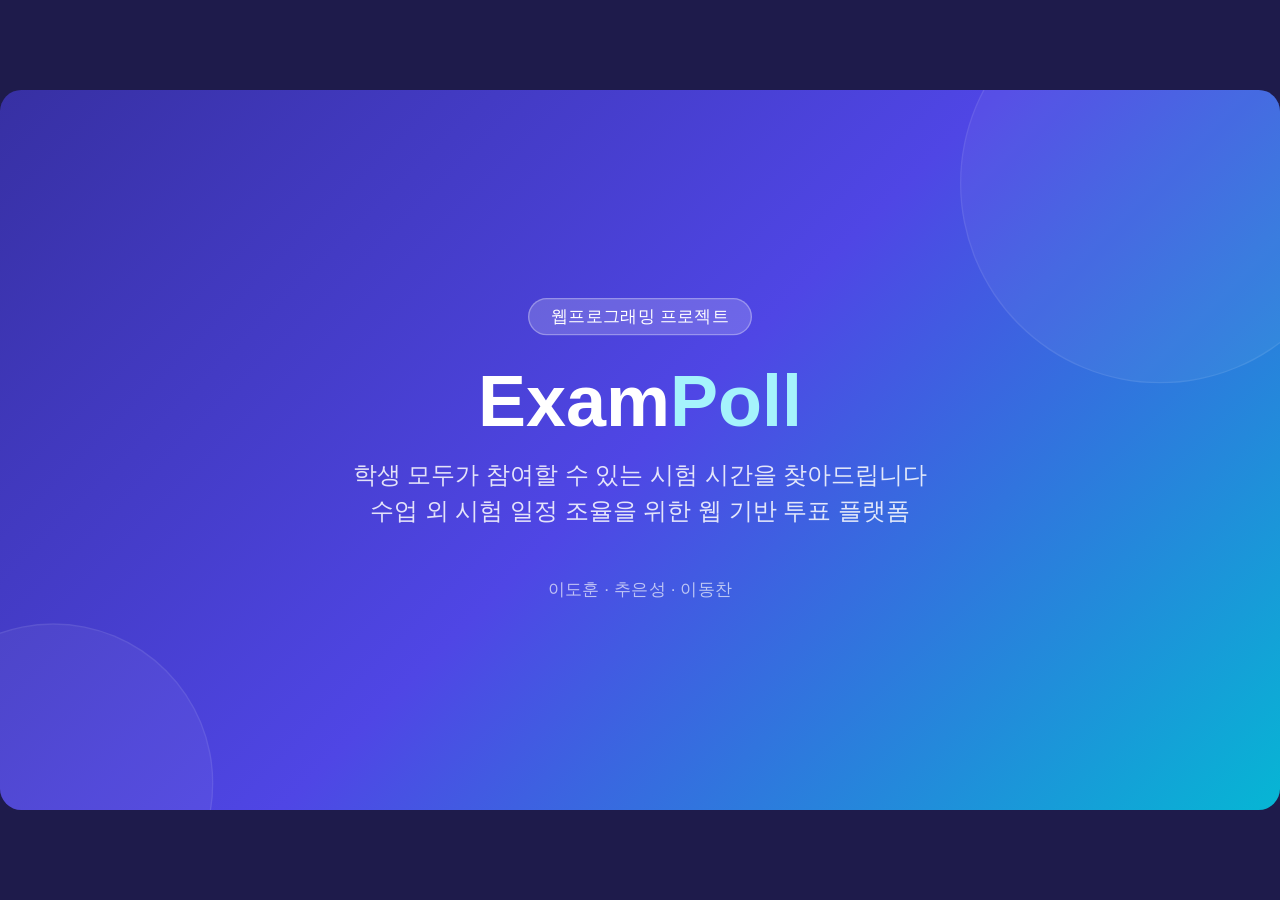
<file: presentation.html>
<!DOCTYPE html>
<html lang="ko">
<head>
  <meta charset="UTF-8">
  <meta name="viewport" content="width=device-width, initial-scale=1.0">
  <title>ExamPoll 발표</title>
  <style>
    *, *::before, *::after { box-sizing: border-box; margin: 0; padding: 0; }
    :root {
      --primary: #4F46E5; --primary-light: #818CF8;
      --text: #111827; --text-sub: #6B7280; --bg: #F9FAFB; --card: #ffffff; --border: #E5E7EB;
    }
    body {
      font-family: 'Apple SD Gothic Neo', 'Noto Sans KR', sans-serif;
      background: #1E1B4B; display: flex; align-items: center;
      justify-content: center; min-height: 100vh; overflow: hidden;
    }
    .deck {
      width: 960px; height: 540px; position: relative;
      transform-origin: center center;
    }
    .slide {
      width: 960px; height: 540px; position: absolute; top: 0; left: 0;
      display: none; flex-direction: column; border-radius: 16px;
      overflow: hidden; background: var(--card);
    }
    .slide.active { display: flex; }

    .controls-wrap {
      position: fixed; bottom: 0; left: 50%; transform: translateX(-50%);
      padding-top: 48px; /* 이 영역에 마우스가 오면 컨트롤 노출 */
    }
    .controls {
      display: flex; align-items: center; gap: 16px;
      background: rgba(255,255,255,.12); backdrop-filter: blur(8px);
      border: 1px solid rgba(255,255,255,.18); border-radius: 40px 40px 0 0; padding: 8px 20px;
      transform: translateY(100%);
      transition: transform .25s ease;
    }
    .controls-wrap:hover .controls { transform: translateY(0); }
    .ctrl-btn { background: none; border: none; color: #fff; cursor: pointer; font-size: 20px; padding: 4px 10px; border-radius: 8px; }
    .ctrl-btn:hover { background: rgba(255,255,255,.15); }
    .ctrl-btn:disabled { opacity: .3; cursor: default; }
    .slide-counter { color: rgba(255,255,255,.8); font-size: 14px; min-width: 64px; text-align: center; }
    .dots { display: flex; gap: 6px; align-items: center; }
    .dot { width: 7px; height: 7px; border-radius: 50%; background: rgba(255,255,255,.3); cursor: pointer; transition: background .2s, transform .2s; }
    .dot.active { background: #fff; transform: scale(1.3); }

    .slide-header { padding: 26px 48px 18px; border-bottom: 1px solid var(--border); display: flex; align-items: center; gap: 12px; }
    .slide-num { background: var(--primary); color: #fff; font-size: 11px; font-weight: 700; padding: 2px 8px; border-radius: 6px; letter-spacing: .06em; }
    .slide-header h2 { font-size: 22px; font-weight: 800; color: var(--text); }
    .slide-body { flex: 1; padding: 22px 48px; display: flex; gap: 20px; overflow: hidden; }

    .slide-title, .slide-end, .slide-demo { align-items: center; justify-content: center; text-align: center; color: #fff; }
    .slide-title { background: linear-gradient(135deg, #3730A3 0%, #4F46E5 50%, #06B6D4 100%); }
    .slide-end   { background: linear-gradient(135deg, #0F172A 0%, #1E1B4B 60%, #164E63 100%); }
    .slide-demo  { background: linear-gradient(135deg, #1E1B4B 0%, #312E81 50%, #0E7490 100%); }
    .slide-title .badge { background: rgba(255,255,255,.18); border: 1px solid rgba(255,255,255,.3); border-radius: 20px; padding: 4px 16px; font-size: 13px; margin-bottom: 20px; }
    .slide-title h1 { font-size: 54px; font-weight: 800; line-height: 1.1; margin-bottom: 12px; }
    .slide-title h1 span, .slide-end h2 span { color: #A5F3FC; }
    .slide-title .sub { font-size: 18px; opacity: .85; margin-bottom: 36px; line-height: 1.5; }
    .slide-end h2 { font-size: 40px; font-weight: 800; line-height: 1.2; margin-bottom: 14px; }
    .team-label { font-size: 13px; opacity: .65; }
    .title-deco { position: absolute; width: 300px; height: 300px; border-radius: 50%; background: rgba(255,255,255,.05); border: 1px solid rgba(255,255,255,.08); }
    .title-deco.d1 { top: -80px; right: -60px; }
    .title-deco.d2 { bottom: -100px; left: -80px; width: 240px; height: 240px; }
    .demo-icon { font-size: 60px; margin-bottom: 20px; }
    .demo-title { font-size: 52px; font-weight: 800; }
    .demo-sub { font-size: 16px; opacity: .6; margin-top: 12px; }

    .card { background: var(--bg); border: 1px solid var(--border); border-radius: 12px; padding: 16px 18px; }
    .card h3 { font-size: 13px; font-weight: 700; color: var(--primary); margin-bottom: 10px; }
    .bullet-list { list-style: none; }
    .bullet-list li { font-size: 14px; color: var(--text); padding: 6px 0; border-bottom: 1px solid var(--border); display: flex; align-items: center; gap: 10px; line-height: 1.4; }
    .bullet-list li:last-child { border-bottom: none; }
    .bullet-list li::before { content: ''; display: inline-block; width: 7px; height: 7px; border-radius: 50%; background: var(--primary); flex-shrink: 0; }
    .prob-item { display: flex; align-items: flex-start; gap: 14px; background: var(--bg); border: 1px solid var(--border); border-radius: 12px; padding: 16px 20px; margin-bottom: 12px; }
    .prob-item:last-child { margin-bottom: 0; }
    .prob-icon { width: 36px; height: 36px; border-radius: 10px; display: flex; align-items: center; justify-content: center; font-size: 18px; flex-shrink: 0; background: #FEF3C7; }
    .prob-item p { font-size: 14px; color: var(--text); line-height: 1.5; }
    .prob-item strong { color: #3730A3; }
    .flow { display: flex; align-items: center; width: 100%; }
    .flow-step { flex: 1; background: var(--bg); border: 1px solid var(--border); border-radius: 12px; padding: 14px 12px; text-align: center; }
    .flow-step .icon { font-size: 24px; margin-bottom: 6px; }
    .flow-step .label { font-size: 12px; color: var(--text-sub); }
    .flow-step .name { font-size: 13px; font-weight: 700; color: var(--text); margin-top: 2px; }
    .flow-arrow { color: var(--primary-light); font-size: 20px; padding: 0 4px; flex-shrink: 0; }
    .highlight-card { background: linear-gradient(135deg, #EEF2FF, #E0F2FE); border: 1px solid #C7D2FE; border-radius: 12px; padding: 16px 20px; }
    .highlight-card p { font-size: 14px; color: var(--text); line-height: 1.7; }
    .col { flex: 1; display: flex; flex-direction: column; gap: 12px; }
    .col-title { font-size: 12px; font-weight: 700; color: var(--text-sub); letter-spacing: .06em; text-transform: uppercase; margin-bottom: 2px; }
    .tech-grid { display: grid; grid-template-columns: 1fr 1fr 1fr; gap: 14px; width: 100%; }
    .tech-item { background: var(--bg); border: 1px solid var(--border); border-radius: 12px; padding: 18px 14px; text-align: center; }
    .tech-item .ti { font-size: 28px; margin-bottom: 8px; }
    .tech-item .tn { font-size: 14px; font-weight: 700; color: var(--text); }
    .tech-item .td { font-size: 12px; color: var(--text-sub); margin-top: 4px; line-height: 1.5; }
    .role-cols { display: flex; gap: 14px; width: 100%; }
    .role-col { flex: 1; background: var(--bg); border: 1px solid var(--border); border-radius: 12px; padding: 16px; display: flex; flex-direction: column; }
    .role-col .name-tag { display: inline-flex; align-items: center; gap: 6px; background: var(--primary); color: #fff; font-size: 12px; font-weight: 700; padding: 3px 10px; border-radius: 20px; margin-bottom: 6px; align-self: flex-start; }
    .role-col .role-title { font-size: 12px; font-weight: 700; color: var(--text-sub); margin-bottom: 10px; }
    .role-col ul { list-style: none; }
    .role-col ul li { font-size: 13px; color: var(--text); padding: 5px 0; border-bottom: 1px solid var(--border); display: flex; align-items: center; gap: 8px; line-height: 1.4; }
    .role-col ul li:last-child { border-bottom: none; }
    .role-col ul li::before { content: ''; display: inline-block; width: 6px; height: 6px; border-radius: 50%; background: var(--primary-light); flex-shrink: 0; }
    .ai-wrap { display: flex; flex-direction: column; gap: 12px; width: 100%; }
    .ai-tool-row { background: #EEF2FF; border: 1px solid #C7D2FE; border-radius: 12px; padding: 12px 18px; display: flex; align-items: center; gap: 12px; }
    .ai-tool-row .label { font-size: 12px; font-weight: 700; color: var(--primary); min-width: 60px; }
    .ai-tool-row .tools { font-size: 14px; color: var(--text); }
    .ai-bottom { display: flex; gap: 12px; flex: 1; }
    .ai-card { flex: 1; background: var(--bg); border: 1px solid var(--border); border-radius: 12px; padding: 14px 16px; }
    .ai-card h3 { font-size: 13px; font-weight: 700; color: var(--text); margin-bottom: 10px; display: flex; align-items: center; gap: 6px; }
    .ai-card ul { list-style: none; }
    .ai-card ul li { font-size: 13px; color: var(--text-sub); padding: 4px 0; border-bottom: 1px solid var(--border); display: flex; align-items: center; gap: 8px; line-height: 1.4; }
    .ai-card ul li:last-child { border-bottom: none; }
    .ai-card ul li::before { content: ''; display: inline-block; width: 6px; height: 6px; border-radius: 50%; flex-shrink: 0; }
    .ai-card.direct li::before { background: #059669; }
    .ai-card.ai-help li::before { background: var(--primary); }

    /* ── LESSON SLIDES ── */
    .slide-lesson { background: #fff; }
    .lesson-head { padding: 28px 48px 10px; }
    .lesson-head h2 { font-size: 34px; font-weight: 800; color: #0F172A; margin-bottom: 8px; letter-spacing: -0.5px; }
    .lesson-accent { width: 56px; height: 4px; background: #2563EB; border-radius: 2px; }
    .lesson-body { flex: 1; display: flex; gap: 18px; padding: 12px 48px 24px; overflow: hidden; }

    /* code panel — 슬라이드 가용 높이 계산:
       540 - (28+42+8+10) 헤더 - (12+24) 바디패딩 = 416px
       패딩 32px 제거 → pre 가용 384px
       10px * 1.6 = 16px/줄 → 최대 24줄 */
    .lesson-code {
      width: 420px; background: #171C2C; border-radius: 10px;
      padding: 14px 16px; overflow: hidden; flex-shrink: 0;
    }
    .lesson-code pre {
      font-family: 'Courier New', Consolas, monospace;
      font-size: 10px; line-height: 1.6; color: #CBD5E1;
      white-space: pre; overflow: hidden;
    }
    /* syntax tokens */
    .c  { color: #475569; font-style: italic; }
    .tg { color: #93C5FD; }
    .at { color: #F9A8D4; }
    .st { color: #86EFAC; }
    .kw { color: #C4B5FD; }
    .fn { color: #FDE68A; }
    .nm { color: #FCA5A5; }
    .pu { color: #94A3B8; }

    .lesson-cards { flex: 1; display: flex; flex-direction: column; gap: 8px; }
    .lcard { background: #FAFAFA; border: 1px solid #E5E7EB; border-left: 5px solid; border-radius: 0 10px 10px 0; padding: 10px 16px; }
    .lcard-blue   { border-left-color: #3B82F6; }
    .lcard-green  { border-left-color: #10B981; }
    .lcard-purple { border-left-color: #8B5CF6; }
    .lcard-orange { border-left-color: #F59E0B; }
    .lcard-note   { border-left-color: #06B6D4; background: #F0FDFF; border-color: #A5F3FC; border-left-color: #06B6D4; }
    .lcard-title { font-size: 13px; font-weight: 700; color: #111827; margin-bottom: 3px; }
    .lcard-title code { font-family: 'Courier New', monospace; font-size: 12px; color: #4F46E5; }
    .lcard-desc { font-size: 12px; color: #4B5563; line-height: 1.55; }
    .lcard-desc code { font-family: 'Courier New', monospace; background: #F3F4F6; padding: 1px 4px; border-radius: 3px; font-size: 11px; color: #374151; }
  </style>
</head>
<body>
<div class="deck">

  <!-- 1. 표지 -->
  <div class="slide slide-title active">
    <div class="title-deco d1"></div><div class="title-deco d2"></div>
    <div class="badge">웹프로그래밍 프로젝트</div>
    <h1>Exam<span>Poll</span></h1>
    <p class="sub">학생 모두가 참여할 수 있는 시험 시간을 찾아드립니다<br>수업 외 시험 일정 조율을 위한 웹 기반 투표 플랫폼</p>
    <div class="team-label">이도훈 · 추은성 · 이동찬</div>
  </div>

  <!-- 2. 문제 정의 -->
  <div class="slide">
    <div class="slide-header"><span class="slide-num">01</span><h2>문제 정의</h2></div>
    <div class="slide-body" style="flex-direction:column;justify-content:center;">
      <div class="prob-item"><div class="prob-icon">🏫</div><p>많은 교수님들이 <strong>정규 수업 시간 외</strong>에 시험을 선호하지만, 학생들의 가능 시간대를 파악하는 방법이 없다.</p></div>
      <div class="prob-item"><div class="prob-icon">📋</div><p>기존 방식(구두 조율, 단체 채팅방)으로는 <strong>다수 학생의 시간을 체계적으로 취합</strong>하기 어렵다.</p></div>
      <div class="prob-item"><div class="prob-icon">🎯</div><p>모든 학생이 시험에 참석할 수 있는 <strong>최적의 공통 시간대</strong>를 자동으로 찾아주는 도구가 필요하다.</p></div>
    </div>
  </div>

  <!-- 3. 해결 방안 -->
  <div class="slide">
    <div class="slide-header"><span class="slide-num">02</span><h2>해결 방안</h2></div>
    <div class="slide-body" style="flex-direction:column;gap:20px;">
      <div class="highlight-card"><p>교수는 로그인 후 투표 공간을 생성하고 <strong>후보 시간대·투표 기한을 설정</strong>한 뒤 링크를 학생들에게 공유한다.<br>학생은 링크만으로 로그인 없이 접속해 <strong>불가능한 시간대에 투표</strong>하고, 기한 종료 후 시스템이 <strong>최적 시간을 자동 추천</strong>한다.</p></div>
      <div class="flow">
        <div class="flow-step"><div class="icon">👨‍🏫</div><div class="name">교수</div><div class="label">투표 개설</div></div>
        <div class="flow-arrow">→</div>
        <div class="flow-step"><div class="icon">🔗</div><div class="name">링크/QR</div><div class="label">공유</div></div>
        <div class="flow-arrow">→</div>
        <div class="flow-step"><div class="icon">👨‍🎓</div><div class="name">학생</div><div class="label">불가 시간 투표</div></div>
        <div class="flow-arrow">→</div>
        <div class="flow-step"><div class="icon">⏰</div><div class="name">기한 만료</div><div class="label">자동 마감</div></div>
        <div class="flow-arrow">→</div>
        <div class="flow-step"><div class="icon">✅</div><div class="name">최적 시간</div><div class="label">자동 추천</div></div>
      </div>
    </div>
  </div>

  <!-- 4. 기능 요구사항 -->
  <div class="slide">
    <div class="slide-header"><span class="slide-num">03</span><h2>기능 요구사항</h2></div>
    <div class="slide-body">
      <div class="col"><p class="col-title">교수</p><div class="card" style="flex:1;"><ul class="bullet-list"><li>교수 회원가입 · 로그인</li><li>투표 공간 개설</li><li>후보 시간대 등록</li><li>투표 기한 설정</li><li>투표 링크 생성 및 QR 공유</li><li>투표 결과 조회</li><li>투표 공간 삭제</li></ul></div></div>
      <div class="col"><p class="col-title">학생</p><div class="card" style="flex:1;"><ul class="bullet-list"><li>투표 공간 목록 조회 · 검색</li><li>로그인 없이 투표 참여</li><li>불가능 시간대 선택</li><li>중복 투표 방지 (학번 기준)</li><li>투표 수정 (재제출)</li><li>투표 기한 만료 처리</li><li>최적 시간 자동 추천</li></ul></div></div>
    </div>
  </div>

  <!-- 5. 비기능 요구사항 -->
  <div class="slide">
    <div class="slide-header"><span class="slide-num">04</span><h2>비기능 요구사항 · 범위 외</h2></div>
    <div class="slide-body">
      <div class="col"><p class="col-title">비기능 요구사항</p><div class="card" style="flex:1;"><ul class="bullet-list"><li>한 분반 학생들의 동시 접속 처리</li><li>링크 무결성 (QR · URL 일관성)</li><li>모바일 반응형 UI</li></ul></div></div>
      <div class="col">
        <p class="col-title">범위 외</p>
        <div class="card" style="flex:1;border-color:#FCA5A5;background:#FFF7F7;"><h3 style="color:#DC2626;">❌ 제외한 기능</h3><ul class="bullet-list"><li>학생 로그인</li><li>교수 이메일 인증</li></ul></div>
        <div class="card" style="flex:1;background:#F0FDF4;border-color:#86EFAC;"><h3 style="color:#16A34A;">✓ 대체 방안</h3><ul class="bullet-list"><li>학생은 이름 + 학번만으로 투표 참여</li><li>비밀번호 해싱으로 계정 보안 유지</li></ul></div>
      </div>
    </div>
  </div>

  <!-- 6. 시연 -->
  <div class="slide slide-demo">
    <div class="title-deco d1"></div><div class="title-deco d2"></div>
    <div class="demo-icon">🎬</div><div class="demo-title">시연</div>
    <div class="demo-sub">ExamPoll 라이브 데모</div>
  </div>

  <!-- 7. 기술 스택 -->
  <div class="slide">
    <div class="slide-header"><span class="slide-num">05</span><h2>기술 스택</h2></div>
    <div class="slide-body" style="align-items:center;">
      <div class="tech-grid">
        <div class="tech-item"><div class="ti">🌐</div><div class="tn">Frontend</div><div class="td">HTML · CSS · Vanilla JS</div></div>
        <div class="tech-item"><div class="ti">⚙️</div><div class="tn">Backend</div><div class="td">Node.js (내장 모듈만)<br>외부 패키지 0개</div></div>
        <div class="tech-item"><div class="ti">🗃️</div><div class="tn">Database</div><div class="td">JSON 파일 저장소<br>db_professors / db_polls / db_votes</div></div>
        <div class="tech-item"><div class="ti">🔒</div><div class="tn">보안</div><div class="td">SHA-256 비밀번호 해싱<br>(Web Crypto API)</div></div>
        <div class="tech-item"><div class="ti">📡</div><div class="tn">배포</div><div class="td">ngrok 이용</div></div>
        <div class="tech-item"><div class="ti">📱</div><div class="tn">QR 코드</div><div class="td">qrcodejs (CDN)<br>클라이언트 사이드 생성</div></div>
      </div>
    </div>
  </div>

  <!-- 8. 역할 분담 -->
  <div class="slide">
    <div class="slide-header"><span class="slide-num">06</span><h2>역할 분담</h2></div>
    <div class="slide-body" style="align-items:stretch;">
      <div class="role-cols">
        <div class="role-col"><div class="name-tag" style="background:#0891B2;">👑 이도훈</div><div class="role-title">조장 · 교수 플로우</div><ul><li>회원가입 / 로그인</li><li>대시보드 조회</li><li>투표 개설 기능</li><li>후보 시간대 등록</li><li>반응형 디자인</li></ul></div>
        <div class="role-col"><div class="name-tag" style="background:#059669;">👨‍🎓 추은성</div><div class="role-title">학생 플로우 · 공통</div><ul><li>투표 목록 조회 · 검색</li><li>투표 참여 기능</li><li>불가 시간대 분석 및 최적 시간 추천</li><li>투표 완료 · 수정 처리</li><li>QR 코드 · 링크 공유</li></ul></div>
        <div class="role-col"><div class="name-tag">⚙️ 이동찬</div><div class="role-title">백엔드 · 인프라</div><ul><li>Node.js HTTP 서버 구현</li><li>JSON DB 저장소 설계</li><li>ngrok 자동 실행 연동</li></ul></div>
      </div>
    </div>
  </div>

  <!-- 9. AI 활용 -->
  <div class="slide">
    <div class="slide-header"><span class="slide-num">07</span><h2>AI 활용 범위</h2></div>
    <div class="slide-body" style="align-items:flex-start;">
      <div class="ai-wrap">
        <div class="ai-tool-row"><span class="label">사용 도구</span><span class="tools">Claude (Anthropic), Gemini (Google)</span></div>
        <div class="ai-bottom">
          <div class="ai-card direct"><h3>👨‍💻 팀이 직접 구현</h3><ul><li>HTML · CSS · JavaScript 화면 개발</li><li>투표 UI 및 사용자 인터랙션</li><li>요구사항 정의 및 기능 설계</li><li>실제 서비스 테스트 및 피드백</li></ul></div>
          <div class="ai-card ai-help"><h3>🤖 AI 활용 영역</h3><ul><li>백엔드 코드 작성 (Node.js 서버)</li><li>디자인 리팩토링</li><li>테스트 · QA</li></ul></div>
        </div>
      </div>
    </div>
  </div>

  <!-- ══════════════════════════════════════
       10. 수업 적용 — 입력창 포커스 효과
       코드: 20줄
  ══════════════════════════════════════ -->
  <div class="slide slide-lesson">
    <div class="lesson-head">
      <h2>입력창 포커스 효과</h2>
      <div class="lesson-accent"></div>
    </div>
    <div class="lesson-body">
      <div class="lesson-code"><pre><span class="c">/* style.css */</span>
<span class="fn">input</span><span class="pu">[</span><span class="at">type</span>=<span class="st">text</span><span class="pu">],</span>
<span class="fn">input</span><span class="pu">[</span><span class="at">type</span>=<span class="st">email</span><span class="pu">],</span>
<span class="fn">input</span><span class="pu">[</span><span class="at">type</span>=<span class="st">password</span><span class="pu">]</span> <span class="pu">{</span>
  <span class="at">background</span><span class="pu">:</span> <span class="nm">#F9FAFB</span><span class="pu">;</span> <span class="c">/* 기본: 연회색 */</span>
  <span class="at">border</span><span class="pu">:</span> <span class="nm">1.5px</span> <span class="st">solid</span> <span class="nm">#E5E7EB</span><span class="pu">;</span>
  <span class="at">transition</span><span class="pu">:</span> <span class="st">all</span> <span class="nm">.18s</span><span class="pu">;</span>
<span class="pu">}</span>

<span class="fn">input</span><span class="kw">:focus</span> <span class="pu">{</span>
  <span class="at">outline</span><span class="pu">:</span> <span class="st">none</span><span class="pu">;</span>
  <span class="at">background</span><span class="pu">:</span> <span class="nm">#ffffff</span><span class="pu">;</span> <span class="c">/* 포커스: 흰색 */</span>
  <span class="at">border-color</span><span class="pu">:</span> <span class="nm">#2563EB</span><span class="pu">;</span>
  <span class="at">box-shadow</span><span class="pu">:</span> <span class="nm">0 0 0 3px</span> <span class="nm">#EFF6FF</span><span class="pu">;</span>
<span class="pu">}</span>

<span class="fn">input</span><span class="kw">::placeholder</span> <span class="pu">{</span>
  <span class="at">color</span><span class="pu">:</span> <span class="nm">#9CA3AF</span><span class="pu">;</span>
  <span class="at">opacity</span><span class="pu">:</span> <span class="nm">1</span><span class="pu">;</span>
<span class="pu">}</span></pre></div>
      <div class="lesson-cards">
        <div class="lcard lcard-blue">
          <div class="lcard-title">기본 상태 — 연회색 배경</div>
          <div class="lcard-desc"><code>background: #F9FAFB</code>으로 연회색 처리. 아직 입력 전임을 시각적으로 구분하고 전체 폼의 통일감 유지.</div>
        </div>
        <div class="lcard lcard-green">
          <div class="lcard-title"><code>input:focus</code> 가상 선택자</div>
          <div class="lcard-desc">커서 진입 시 배경 → 흰색, 테두리 → 파란색, <code>box-shadow</code>로 외부 글로우 추가. 현재 활성 입력창을 명확히 강조.</div>
        </div>
        <div class="lcard lcard-orange">
          <div class="lcard-title"><code>transition: all .18s</code></div>
          <div class="lcard-desc">색상·그림자 변화가 0.18초 동안 부드럽게 전환. 모든 입력창에 동일하게 적용해 일관된 인터랙션 제공.</div>
        </div>
        <div class="lcard lcard-purple">
          <div class="lcard-title"><code>placeholder</code> 속성</div>
          <div class="lcard-desc">입력 전 안내 텍스트 표시. 교수 이메일 입력란엔 <code>placeholder="example@sejong.ac.kr"</code>, 투표 제목엔 <code>placeholder="ex) 웹프로그래밍 1분반"</code>을 사용.</div>
        </div>
      </div>
    </div>
  </div>

  <!-- ══════════════════════════════════════
       12. 수업 적용 — 날짜/시간 입력
       코드: 21줄
  ══════════════════════════════════════ -->
  <div class="slide slide-lesson">
    <div class="lesson-head">
      <h2>날짜 · 시간 입력 모듈</h2>
      <div class="lesson-accent"></div>
    </div>
    <div class="lesson-body">
      <div class="lesson-code"><pre><span class="c">&lt;!-- admin.js (렌더 함수 내) --&gt;</span>
<span class="tg">&lt;input</span>
  <span class="at">type</span>=<span class="st">"datetime-local"</span>
  <span class="at">id</span>=<span class="st">"poll-deadline"</span>
  <span class="at">step</span>=<span class="st">"600"</span>
  <span class="at">onchange</span>=<span class="st">"snapTo10Min(this)"</span>
<span class="tg">/&gt;</span>

<span class="c">// 10분 단위로 보정하는 함수</span>
<span class="kw">function</span> <span class="fn">snapTo10Min</span><span class="pu">(</span>input<span class="pu">) {</span>
  <span class="kw">const</span> d <span class="pu">=</span> <span class="kw">new</span> <span class="fn">Date</span><span class="pu">(</span>input.value<span class="pu">);</span>
  <span class="kw">const</span> m <span class="pu">=</span> Math.<span class="fn">round</span><span class="pu">(</span>
    d.<span class="fn">getMinutes</span><span class="pu">() /</span> <span class="nm">10</span>
  <span class="pu">) *</span> <span class="nm">10</span><span class="pu">;</span>
  <span class="kw">if</span> <span class="pu">(</span>m <span class="pu">===</span> <span class="nm">60</span><span class="pu">) {</span>
    d.<span class="fn">setHours</span><span class="pu">(</span>d.<span class="fn">getHours</span><span class="pu">() +</span> <span class="nm">1</span><span class="pu">);</span>
    d.<span class="fn">setMinutes</span><span class="pu">(</span><span class="nm">0</span><span class="pu">);</span>
  <span class="pu">}</span> <span class="kw">else</span> <span class="pu">{</span>
    d.<span class="fn">setMinutes</span><span class="pu">(</span>m<span class="pu">);</span>
  <span class="pu">}</span>
  <span class="c">// input.value 갱신 후 반환</span>
<span class="pu">}</span></pre></div>
      <div class="lesson-cards">
        <div class="lcard lcard-blue">
          <div class="lcard-title"><code>type="datetime-local"</code></div>
          <div class="lcard-desc">날짜와 시간을 하나의 입력창에서 선택. 브라우저 기본 달력·시계 UI를 제공해 별도 라이브러리 없이 구현.</div>
        </div>
        <div class="lcard lcard-purple">
          <div class="lcard-title">JS 보정 함수 <code>snapTo10Min()</code></div>
          <div class="lcard-desc"><code>onchange</code> 이벤트로 호출. <code>Date</code> 객체로 분(minute)을 반올림 후 <code>input.value</code> 갱신. 59분 → 0분 넘길 때 시(hour)도 자동 보정.</div>
        </div>
      </div>
    </div>
  </div>

  <!-- 12. 마무리 -->
  <div class="slide slide-end">
    <div class="title-deco d1"></div><div class="title-deco d2"></div>
    <h2>감사합니다 🙏<br><span>ExamPoll</span></h2>
    <p class="team-label" style="margin-top:16px;">이도훈 · 추은성 · 이동찬</p>
  </div>

</div>

<div class="controls-wrap">
<div class="controls">
  <button class="ctrl-btn" id="btn-prev" onclick="move(-1)" disabled>‹</button>
  <div class="dots" id="dots"></div>
  <span class="slide-counter" id="counter">1 / 12</span>
  <button class="ctrl-btn" id="btn-next" onclick="move(1)">›</button>
  <button class="ctrl-btn" id="btn-fs" onclick="toggleFs()" title="전체화면 (F)">⛶</button>
</div>
</div>

<script>
  const slides = document.querySelectorAll('.slide');
  const total = slides.length;
  let cur = 0;
  const dotsEl = document.getElementById('dots');
  const counterEl = document.getElementById('counter');
  const prevBtn = document.getElementById('btn-prev');
  const nextBtn = document.getElementById('btn-next');
  const fsBtn = document.getElementById('btn-fs');
  for (let i = 0; i < total; i++) {
    const d = document.createElement('div');
    d.className = 'dot' + (i === 0 ? ' active' : '');
    d.onclick = () => go(i);
    dotsEl.appendChild(d);
  }
  function go(idx) {
    slides[cur].classList.remove('active');
    dotsEl.children[cur].classList.remove('active');
    cur = idx;
    slides[cur].classList.add('active');
    dotsEl.children[cur].classList.add('active');
    counterEl.textContent = `${cur + 1} / ${total}`;
    prevBtn.disabled = cur === 0;
    nextBtn.disabled = cur === total - 1;
  }
  function move(dir) { go(Math.max(0, Math.min(total - 1, cur + dir))); }
  function toggleFs() {
    if (!document.fullscreenElement) {
      document.documentElement.requestFullscreen();
    } else {
      document.exitFullscreen();
    }
  }
  document.addEventListener('fullscreenchange', () => {
    fsBtn.textContent = document.fullscreenElement ? '✕' : '⛶';
  });
  document.addEventListener('keydown', e => {
    if (e.key === 'ArrowRight' || e.key === 'ArrowDown' || e.key === 'Enter' || e.key === ' ') {
      e.preventDefault(); move(1);
    }
    if (e.key === 'ArrowLeft' || e.key === 'ArrowUp') move(-1);
    if (e.key === 'f' || e.key === 'F') toggleFs();
  });

  const deck = document.querySelector('.deck');
  function scaleSlides() {
    const scale = Math.min(window.innerWidth / 960, window.innerHeight / 540);
    deck.style.transform = `scale(${scale})`;
  }
  scaleSlides();
  window.addEventListener('resize', scaleSlides);
</script>
</body>
</html>
</file>
